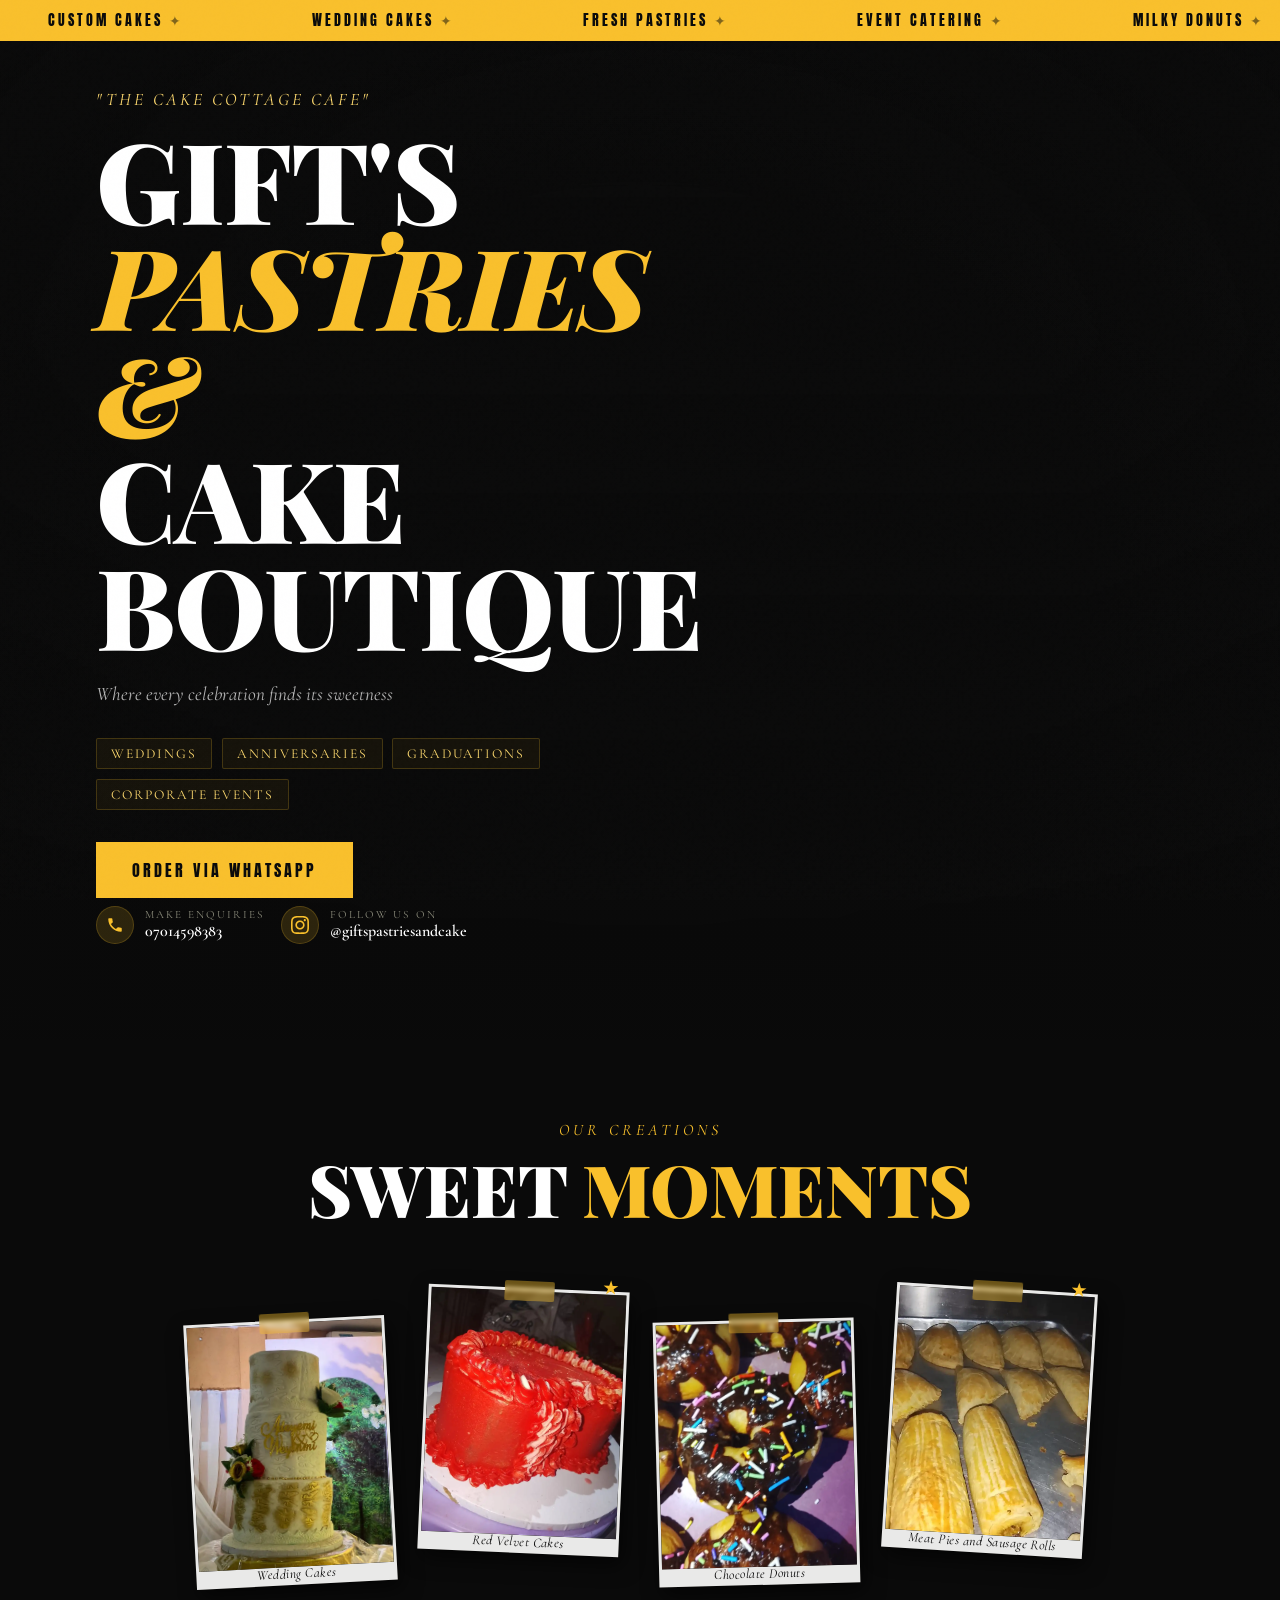
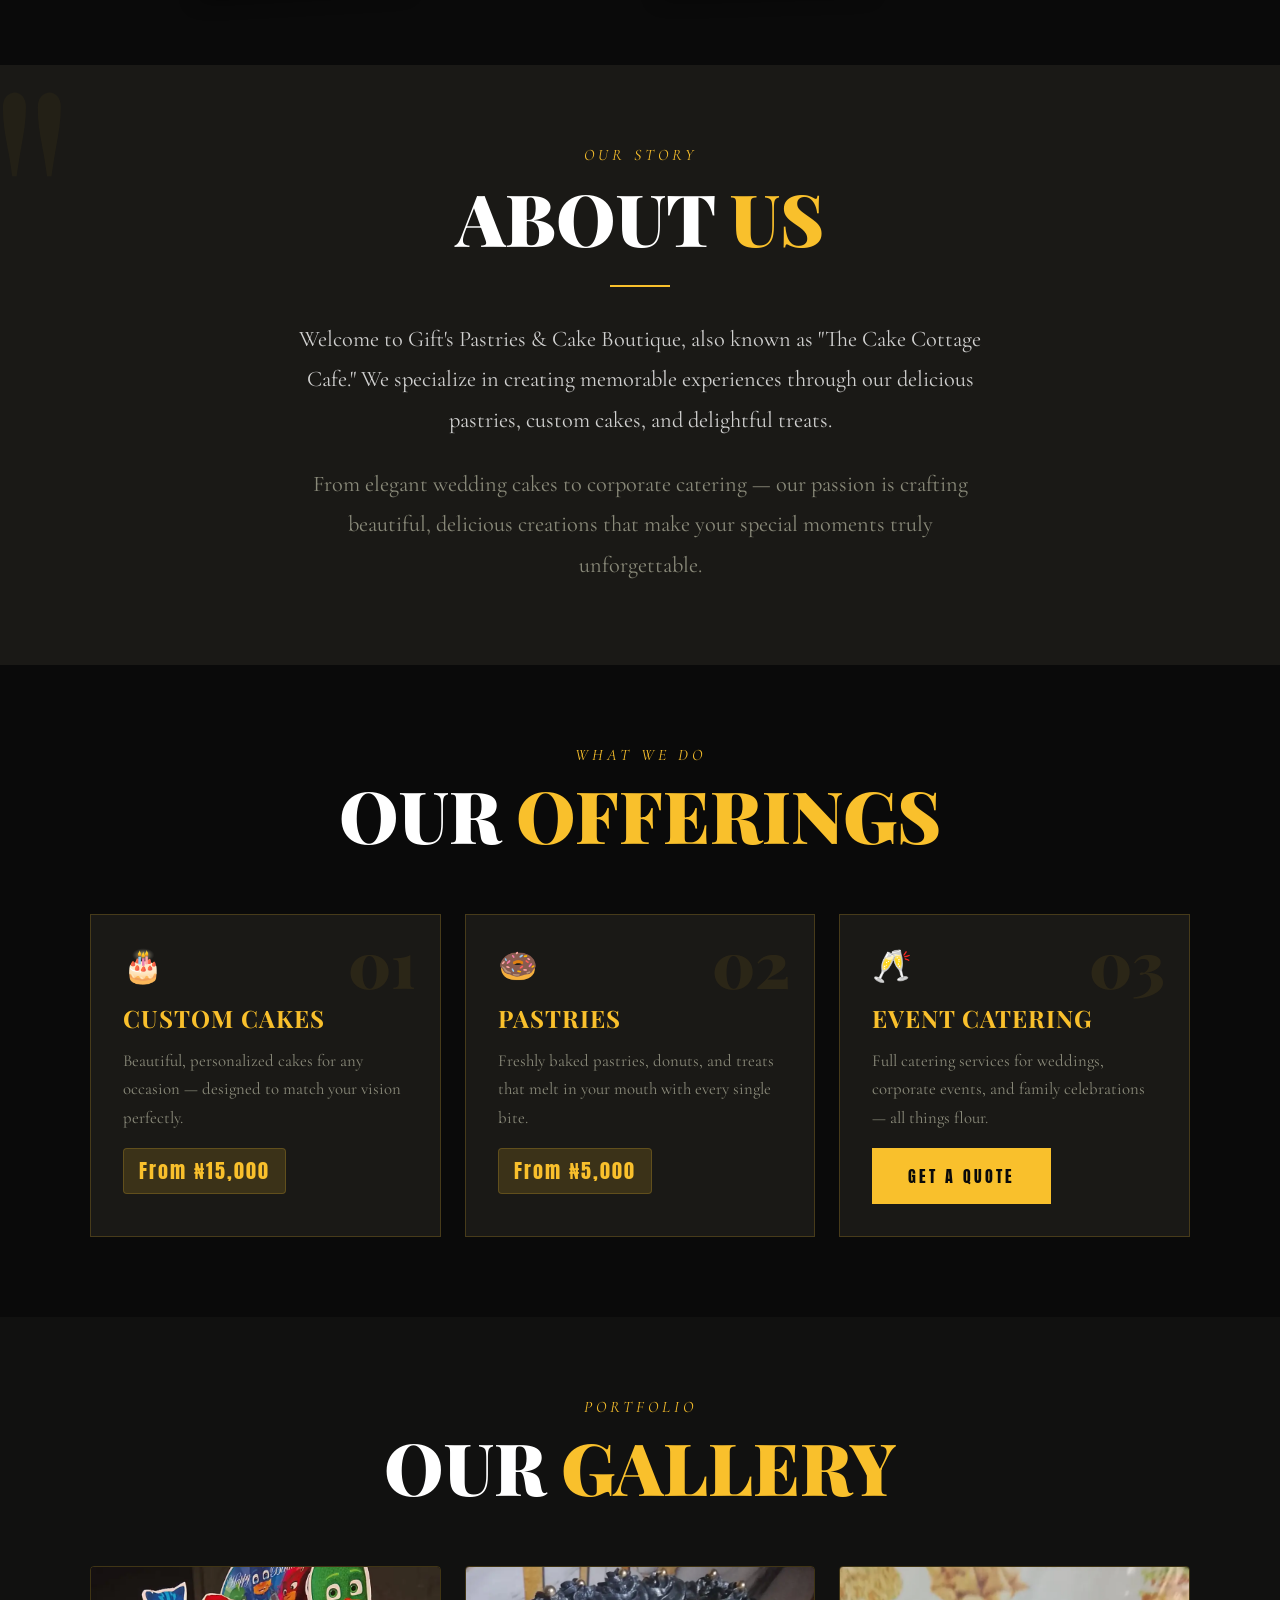
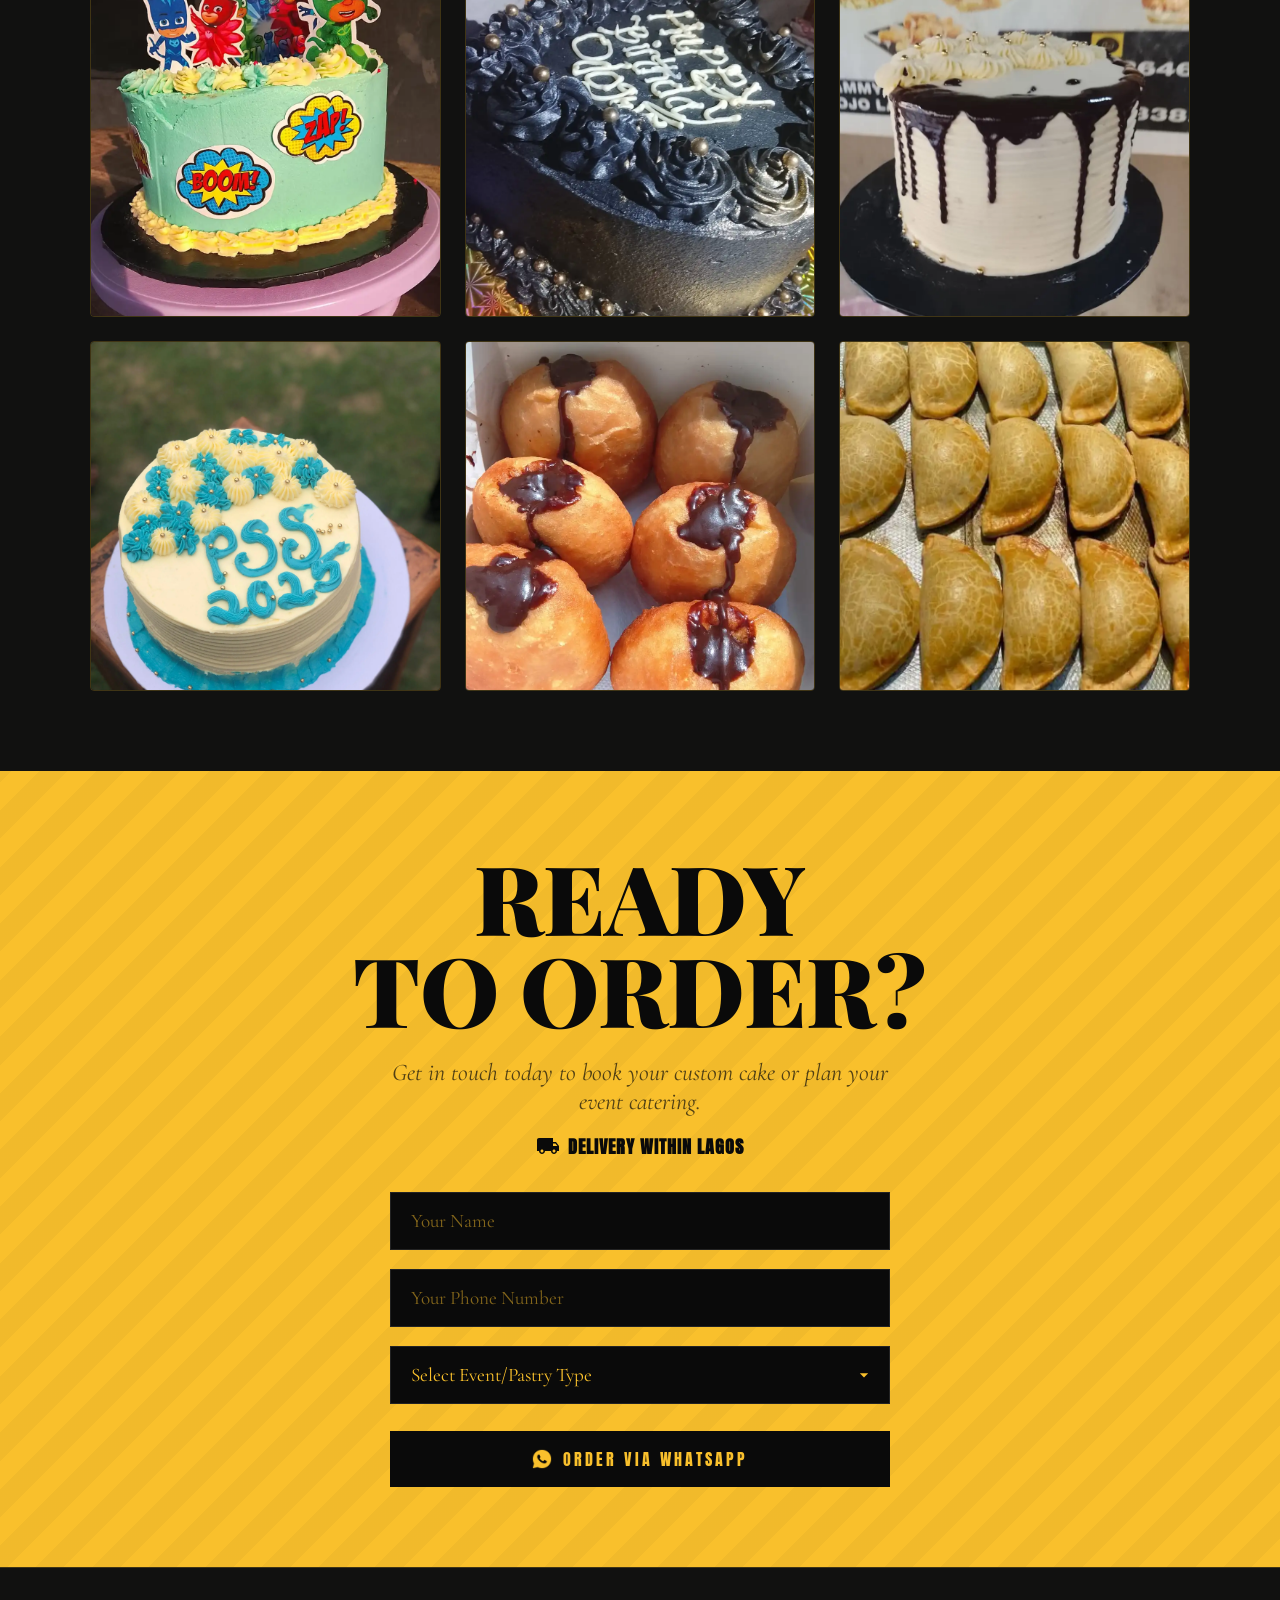
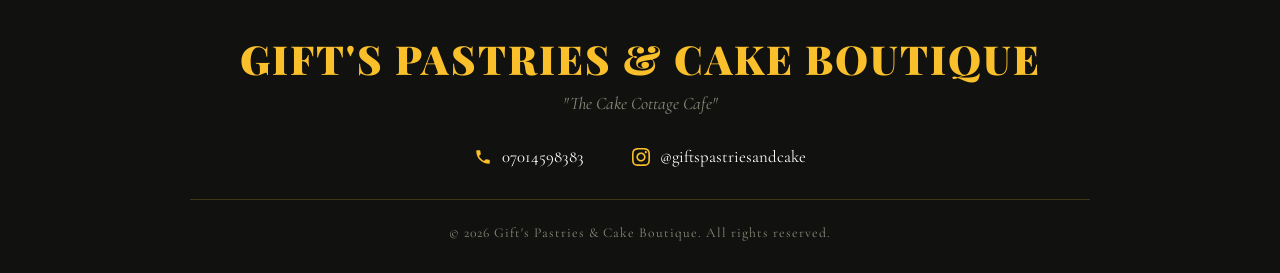
<file: index.html>
<!DOCTYPE html>
<html lang="en">

<head>
  <meta charset="UTF-8">
  <meta name="viewport" content="width=device-width, initial-scale=1.0">
  <meta name="description" content="Gift's Pastries & Cake Boutique - The Cake Cottage Cafe">
  <meta name="author" content="Mishael Enyi">
  <meta name="keywords"
    content="Gift's Pastries, Cake Boutique, The Cake Cottage Cafe, custom cakes, wedding cakes, fresh pastries, event catering, milky donuts, small chops, birthday cakes, bespoke bakery, dessert catering">
  <meta name="robots" content="index, follow">
  <meta name="theme-color" content="#f9c02c">

  <!-- Open Graph / Facebook / WhatsApp -->
  <meta property="og:type" content="website">
  <meta property="og:url" content="https://gift-pastries.netlify.app/">
  <meta property="og:title" content="Gift's Pastries & Cake Boutique — The Cake Cottage Cafe">
  <meta property="og:description"
    content="Custom cakes, fresh pastries, milky donuts & full event catering. Perfect for weddings, anniversaries, graduations & corporate events.">
  <meta property="og:image" content="https://images.unsplash.com/photo-1535141192574-5d4897c12636?w=1200&q=80">
  <meta property="og:image:width" content="1200">
  <meta property="og:image:height" content="630">
  <meta property="og:image:alt" content="A beautiful custom cake by Gift's Pastries & Cake Boutique">
  <meta property="og:site_name" content="Gift's Pastries & Cake Boutique">
  <meta property="og:locale" content="en_NG">

  <!-- Twitter Card -->
  <meta name="twitter:card" content="summary_large_image">
  <meta name="twitter:url" content="https://gift-pastries.netlify.app/">
  <meta name="twitter:title" content="Gift's Pastries & Cake Boutique — The Cake Cottage Cafe">
  <meta name="twitter:description"
    content="Custom cakes, fresh pastries, milky donuts & full event catering. Perfect for weddings, anniversaries, graduations & corporate events.">
  <meta name="twitter:image" content="https://images.unsplash.com/photo-1535141192574-5d4897c12636?w=1200&q=80">
  <meta name="twitter:image:alt" content="A beautiful custom cake by Gift's Pastries & Cake Boutique">

  <!-- Google tag (gtag.js) -->
  <script async src="https://www.googletagmanager.com/gtag/js?id=G-R46GGZGENL"></script>
  <script>
    window.dataLayer = window.dataLayer || [];
    function gtag() { dataLayer.push(arguments); }
    gtag('js', new Date());

    gtag('config', 'G-R46GGZGENL');
  </script>
  <script type="text/javascript">
    (function (c, l, a, r, i, t, y) {
      c[a] = c[a] || function () { (c[a].q = c[a].q || []).push(arguments) };
      t = l.createElement(r); t.async = 1; t.src = "https://www.clarity.ms/tag/" + i;
      y = l.getElementsByTagName(r)[0]; y.parentNode.insertBefore(t, y);
    })(window, document, "clarity", "script", "vhzvmpqry4");
  </script>

  <!-- Canonical URL -->
  <link rel="canonical" href="https://gift-pastries.netlify.app/">
  <link rel="icon" href="./images/favicon.png" type="image/png">
  <link rel="preconnect" href="https://fonts.googleapis.com">
  <link rel="preconnect" href="https://fonts.gstatic.com" crossorigin>
  <link
    href="https://fonts.googleapis.com/css2?family=Playfair+Display:ital,wght@0,400;0,700;0,900;1,400;1,700&family=Cormorant+Garamond:ital,wght@0,300;0,400;0,600;1,300;1,400&family=Anton&display=swap"
    rel="stylesheet">
  <link rel="stylesheet" href="style/style.css">
  <title>Gift's Pastries & Cake Boutique</title>
</head>

<body>

  <!-- TICKER RIBBON -->
  <div class="ribbon" aria-hidden="true">
    <div class="ribbon-inner">
      <span class="ribbon-item">Custom Cakes <span>✦</span></span>
      <span class="ribbon-item">Wedding Cakes <span>✦</span></span>
      <span class="ribbon-item">Fresh Pastries <span>✦</span></span>
      <span class="ribbon-item">Event Catering <span>✦</span></span>
      <span class="ribbon-item">Milky Donuts <span>✦</span></span>
      <span class="ribbon-item">Small Chops <span>✦</span></span>
      <span class="ribbon-item">Custom Cakes <span>✦</span></span>
      <span class="ribbon-item">Wedding Cakes <span>✦</span></span>
      <span class="ribbon-item">Fresh Pastries <span>✦</span></span>
      <span class="ribbon-item">Event Catering <span>✦</span></span>
      <span class="ribbon-item">Milky Donuts <span>✦</span></span>
      <span class="ribbon-item">Small Chops <span>✦</span></span>
    </div>
  </div>

  <!-- HERO -->
  <header class="hero">
    <video class="hero-bg" src="./images/pastry-images/hero-vid.mp4" autoplay loop muted playsinline
      disablePictureInPicture></video>
    <div class="hero-overlay"></div>
    <div class="hero-content">
      <p class="hero-eyebrow">"The Cake Cottage Cafe"</p>
      <h1 class="hero-title">
        Gift's
        <em>Pastries &</em>
        Cake Boutique
      </h1>
      <p class="hero-tagline">Where every celebration finds its sweetness</p>

      <div class="hero-events">
        <span class="hero-event-tag">Weddings</span>
        <span class="hero-event-tag">Anniversaries</span>
        <span class="hero-event-tag">Graduations</span>
        <span class="hero-event-tag">Corporate Events</span>
      </div>

      <div class="hero-ctas">
        <a href="#cta" class="btn-primary">
          Order via whatsapp
        </a>
      </div>

      <div class="hero-contact">
        <a href="tel:+2347014598383" class="contact-pill">
          <div class="contact-icon" aria-hidden="true">
            <svg viewBox="0 0 24 24" xmlns="http://www.w3.org/2000/svg">
              <path
                d="M6.62 10.79c1.44 2.83 3.76 5.14 6.59 6.59l2.2-2.2c.27-.27.67-.36 1.02-.24 1.12.37 2.33.57 3.57.57.55 0 1 .45 1 1V20c0 .55-.45 1-1 1-9.39 0-17-7.61-17-17 0-.55.45-1 1-1h3.5c.55 0 1 .45 1 1 0 1.25.2 2.45.57 3.57.11.35.03.74-.25 1.02l-2.2 2.2z" />
            </svg>
          </div>
          <div class="contact-info">
            <span class="contact-label">Make Enquiries</span>
            <span class="contact-value">07014598383</span>
          </div>
        </a>
        <a href="https://www.instagram.com/giftspastriesandcake" target="_blank" rel="noopener noreferrer"
          class="contact-pill">
          <div class="contact-icon" aria-hidden="true">
            <svg viewBox="0 0 24 24" xmlns="http://www.w3.org/2000/svg">
              <path
                d="M12 2.163c3.204 0 3.584.012 4.85.07 3.252.148 4.771 1.691 4.919 4.919.058 1.265.069 1.645.069 4.849 0 3.205-.012 3.584-.069 4.849-.149 3.225-1.664 4.771-4.919 4.919-1.266.058-1.644.07-4.85.07-3.204 0-3.584-.012-4.849-.07-3.26-.149-4.771-1.699-4.919-4.92-.058-1.265-.07-1.644-.07-4.849 0-3.204.013-3.583.07-4.849.149-3.227 1.664-4.771 4.919-4.919 1.266-.057 1.645-.069 4.849-.069zm0-2.163c-3.259 0-3.667.014-4.947.072-4.358.2-6.78 2.618-6.98 6.98-.059 1.281-.073 1.689-.073 4.948 0 3.259.014 3.668.072 4.948.2 4.358 2.618 6.78 6.98 6.98 1.281.058 1.689.072 4.948.072 3.259 0 3.668-.014 4.948-.072 4.354-.2 6.782-2.618 6.979-6.98.059-1.28.073-1.689.073-4.948 0-3.259-.014-3.667-.072-4.947-.196-4.354-2.617-6.78-6.979-6.98-1.281-.059-1.69-.073-4.949-.073zm0 5.838c-3.403 0-6.162 2.759-6.162 6.162s2.759 6.163 6.162 6.163 6.162-2.759 6.162-6.163c0-3.403-2.759-6.162-6.162-6.162zm0 10.162c-2.209 0-4-1.79-4-4 0-2.209 1.791-4 4-4s4 1.791 4 4c0 2.21-1.791 4-4 4zm6.406-11.845c-.796 0-1.441.645-1.441 1.44s.645 1.44 1.441 1.44c.795 0 1.439-.645 1.439-1.44s-.644-1.44-1.439-1.44z" />
            </svg>
          </div>
          <div class="contact-info">
            <span class="contact-label">Follow us on</span>
            <span class="contact-value">@giftspastriesandcake</span>
          </div>
        </a>
      </div>
    </div>
  </header>

  <main>
    <!-- SCRAPBOOK -->
    <section class="scrapbook-section">
      <div class="section-header reveal">
        <span class="section-label">Our Creations</span>
        <h2 class="section-title">Sweet <span class="accent">Moments</span></h2>
      </div>
      <div class="scrapbook-grid">
        <div class="scrap-card">
          <div class="scrap-inner">
            <div class="scrap-img-wrap">
              <img src="./images/pastry-images/wedding-cake.webp"
                alt="A beautifully decorated custom wedding cake with elegant detailing" loading="lazy">
            </div>
            <span class="scrap-caption">Wedding Cakes</span>
          </div>
        </div>
        <div class="scrap-card">
          <div class="scrap-inner">
            <div class="scrap-img-wrap">
              <img src="./images/pastry-images/red-cake.webp" alt="Beautiful red velvet cake slice or cake"
                loading="lazy">
            </div>
            <span class="scrap-caption">Red Velvet Cakes</span>
          </div>
        </div>
        <div class="scrap-card">
          <div class="scrap-inner">
            <div class="scrap-img-wrap">
              <img src="./images/pastry-images/choco-donut.webp" alt="Richly coated chocolate donuts arranged nicely"
                loading="lazy">
            </div>
            <span class="scrap-caption">Chocolate Donuts</span>
          </div>
        </div>
        <div class="scrap-card">
          <div class="scrap-inner">
            <div class="scrap-img-wrap">
              <img src="./images/pastry-images/meat-pie.webp" alt="A set of delicious and savory Nigerian meat pies"
                loading="lazy">
            </div>
            <span class="scrap-caption">Meat Pies and Sausage Rolls</span>
          </div>
        </div>
      </div>
    </section>

    <!-- ABOUT -->
    <section class="about-section">
      <div class="about-inner reveal">
        <span class="section-label" style="display:block;margin-bottom:1rem;">Our Story</span>
        <h2 class="section-title" style="margin-bottom:1.5rem;">About <span class="accent">Us</span></h2>
        <div class="gold-divider"></div>
        <p>
          Welcome to Gift's Pastries & Cake Boutique, also known as "The Cake Cottage Cafe." We specialize in creating
          memorable experiences through our delicious pastries, custom cakes, and delightful treats.
        </p>
        <p>
          From elegant wedding cakes to corporate catering — our passion is crafting beautiful,
          delicious creations that make your special moments truly unforgettable.
        </p>
      </div>
    </section>

    <!-- OFFERINGS -->
    <section class="offerings-section">
      <div class="section-header reveal">
        <span class="section-label">What We Do</span>
        <h2 class="section-title">Our <span class="accent">Offerings</span></h2>
      </div>
      <div class="offerings-grid">
        <div class="offering-card reveal">
          <span class="offering-number">01</span>
          <div class="offering-icon" aria-hidden="true">🎂</div>
          <h3>Custom Cakes</h3>
          <p>Beautiful, personalized cakes for any occasion — designed to match your vision perfectly.</p>
          <p class="offering-price">From ₦15,000</p>
        </div>
        <div class="offering-card reveal" style="transition-delay:0.15s">
          <span class="offering-number">02</span>
          <div class="offering-icon" aria-hidden="true">🍩</div>
          <h3>Pastries</h3>
          <p>Freshly baked pastries, donuts, and treats that melt in your mouth with every single bite.</p>
          <p class="offering-price">From ₦5,000</p>
        </div>
        <div class="offering-card reveal" style="transition-delay:0.3s">
          <span class="offering-number">03</span>
          <div class="offering-icon" aria-hidden="true">🥂</div>
          <h3>Event Catering</h3>
          <p>Full catering services for weddings, corporate events, and family celebrations — all things flour.</p>
          <a href="https://wa.me/+2347014598383&text=Hello,%20I'd%20like%20to%20order%20for%20event%20catering%and%I%would%like%a%quote" style="color: black;"><button class="btn-primary"
            style="margin-top:1rem;">Get a quote</button></a>
        </div>
      </div>
    </section>

    <!-- GALLERY -->
    <section class="gallery-section">
      <div class="section-header reveal">
        <span class="section-label">Portfolio</span>
        <h2 class="section-title">Our <span class="accent">Gallery</span></h2>
      </div>
      <div class="gallery-grid">
        <div class="gallery-item reveal">
          <img src="./images/pastry-images/pj-masks-cake.webp" alt="PJ Masks Custom Cake" loading="lazy">
        </div>
        <div class="gallery-item reveal" style="transition-delay:0.1s">
          <img src="./images/pastry-images/black-cake.webp" alt="Black Cake" loading="lazy">
        </div>
        <div class="gallery-item reveal" style="transition-delay:0.2s">
          <img src="./images/pastry-images/white-cake.webp" alt="White Decoration Cake" loading="lazy">
        </div>
        <div class="gallery-item reveal" style="transition-delay:0.3s">
          <img src="./images/pastry-images/pss-cake.webp" alt="PSS Cake" loading="lazy">
        </div>
        <div class="gallery-item reveal" style="transition-delay:0.4s">
          <img src="./images/pastry-images/jam-filled-donut.webp" alt="Jam filled donut" loading="lazy">
        </div>
        <div class="gallery-item reveal" style="transition-delay:0.5s">
          <img src="./images/pastry-images/meatpie.webp" alt="Meat pie selection" loading="lazy">
        </div>
      </div>
    </section>

    <!-- CTA -->
    <section class="cta-section" id="cta">
      <h2 class="reveal">Ready<br>to Order?</h2>
      <p class="reveal" style="margin-bottom: 1rem;">Get in touch today to book your custom cake or plan your event
        catering.</p>
      <div class="reveal"
        style="display: flex; align-items: center; justify-content: center; gap: 8px; font-weight: 600; color: #0a0a0a; margin-bottom: 2rem; font-size: 1.15rem; font-family: 'Anton', sans-serif; text-transform: uppercase; letter-spacing: 1px;">
        <svg viewBox="0 0 24 24" width="24" height="24" fill="currentColor">
          <path
            d="M20 8h-3V4H3c-1.1 0-2 .9-2 2v11h2c0 1.66 1.34 3 3 3s3-1.34 3-3h6c0 1.66 1.34 3 3 3s3-1.34 3-3h2v-5l-3-4zM6 18.5c-.83 0-1.5-.67-1.5-1.5s.67-1.5 1.5-1.5 1.5.67 1.5 1.5-.67 1.5-1.5 1.5zm13.5-9l1.96 2.5H17V9.5h2.5zm-1.5 9c-.83 0-1.5-.67-1.5-1.5s.67-1.5 1.5-1.5 1.5.67 1.5 1.5-.67 1.5-1.5 1.5z" />
        </svg>
        Delivery within Lagos
      </div>
      <form class="cta-form reveal" id="orderForm">
        <div class="form-group">
          <input type="text" id="orderName" placeholder="Your Name" required>
        </div>
        <div class="form-group">
          <input type="tel" id="orderNumber" placeholder="Your Phone Number" required>
        </div>
        <div class="form-group">
          <select id="orderType" required>
            <option value="" disabled selected>Select Event/Pastry Type</option>
            <option value="Bento Cake">Bento Cake</option>
            <option value="12 Inch Cake">12 Inch Cake</option>
            <option value="Custom Cake">Custom Cake</option>
            <option value="Doughnuts">Doughnuts</option>
            <option value="Small Chops">Small Chops</option>
            <option value="Event Catering">Event Catering</option>
            <option value="Other">Other</option>
          </select>
        </div>
        <div class="form-group" id="otherTypeGroup" style="display: none;">
          <input type="text" id="orderTypeOther" placeholder="Please specify">
        </div>
        <button type="submit" class="btn-dark">
          <img src=./images/icons8-whatsapp-50.png alt="whatsapp icon" style="width: 20px; height: 20px;">
          Order via WhatsApp
        </button>
      </form>
    </section>
  </main>

  <!-- FOOTER -->
  <footer>
    <div class="footer-inner">
      <p class="footer-brand">Gift's Pastries & Cake Boutique</p>
      <p class="footer-tagline">"The Cake Cottage Cafe"</p>
      <div class="footer-links">
        <a href="tel:+2347014598383" class="footer-link">
          <svg viewBox="0 0 24 24" aria-hidden="true">
            <path
              d="M6.62 10.79c1.44 2.83 3.76 5.14 6.59 6.59l2.2-2.2c.27-.27.67-.36 1.02-.24 1.12.37 2.33.57 3.57.57.55 0 1 .45 1 1V20c0 .55-.45 1-1 1-9.39 0-17-7.61-17-17 0-.55.45-1 1-1h3.5c.55 0 1 .45 1 1 0 1.25.2 2.45.57 3.57.11.35.03.74-.25 1.02l-2.2 2.2z" />
          </svg>
          07014598383
        </a>
        <a href="https://www.instagram.com/giftspastriesandcake" target="_blank" rel="noopener noreferrer"
          class="footer-link">
          <svg viewBox="0 0 24 24" aria-hidden="true">
            <path
              d="M12 2.163c3.204 0 3.584.012 4.85.07 3.252.148 4.771 1.691 4.919 4.919.058 1.265.069 1.645.069 4.849 0 3.205-.012 3.584-.069 4.849-.149 3.225-1.664 4.771-4.919 4.919-1.266.058-1.644.07-4.85.07-3.204 0-3.584-.012-4.849-.07-3.26-.149-4.771-1.699-4.919-4.92-.058-1.265-.07-1.644-.07-4.849 0-3.204.013-3.583.07-4.849.149-3.227 1.664-4.771 4.919-4.919 1.266-.057 1.645-.069 4.849-.069zm0-2.163c-3.259 0-3.667.014-4.947.072-4.358.2-6.78 2.618-6.98 6.98-.059 1.281-.073 1.689-.073 4.948 0 3.259.014 3.668.072 4.948.2 4.358 2.618 6.78 6.98 6.98 1.281.058 1.689.072 4.948.072 3.259 0 3.668-.014 4.948-.072 4.354-.2 6.782-2.618 6.979-6.98.059-1.28.073-1.689.073-4.948 0-3.259-.014-3.667-.072-4.947-.196-4.354-2.617-6.78-6.979-6.98-1.281-.059-1.69-.073-4.949-.073zm0 5.838c-3.403 0-6.162 2.759-6.162 6.162s2.759 6.163 6.162 6.163 6.162-2.759 6.162-6.163c0-3.403-2.759-6.162-6.162-6.162zm0 10.162c-2.209 0-4-1.79-4-4 0-2.209 1.791-4 4-4s4 1.791 4 4c0 2.21-1.791 4-4 4zm6.406-11.845c-.796 0-1.441.645-1.441 1.44s.645 1.44 1.441 1.44c.795 0 1.439-.645 1.439-1.44s-.644-1.44-1.439-1.44z" />
          </svg>
          @giftspastriesandcake
        </a>
      </div>
      <p class="footer-copy">© 2026 Gift's Pastries & Cake Boutique. All rights reserved.</p>
    </div>
  </footer>

  <script src="script/script.js"></script>
</body>

</html>
</file>
<file: style/style.css>
:root {
      --bg: #0a0a0a;
      --bg-2: #111110;
      --bg-3: #1a1916;
      --gold: #f9c02c;
      --gold-light: #fdd96e;
      --gold-dim: rgba(249, 192, 44, 0.15);
      --white: #ffffff;
      --muted: #8a8a7a;
      --border: rgba(249, 192, 44, 0.2);
    }

    *,
    *::before,
    *::after {
      margin: 0;
      padding: 0;
      box-sizing: border-box;
    }

    html {
      scroll-behavior: smooth;
    }

    body {
      font-family: 'Cormorant Garamond', serif;
      background: var(--bg);
      color: var(--white);
      overflow-x: hidden;
    }

    /* ── NOISE TEXTURE OVERLAY ── */
    body::before {
      content: '';
      position: fixed;
      inset: 0;
      background-image: url("data:image/svg+xml,%3Csvg viewBox='0 0 256 256' xmlns='http://www.w3.org/2000/svg'%3E%3Cfilter id='noise'%3E%3CfeTurbulence type='fractalNoise' baseFrequency='0.9' numOctaves='4' stitchTiles='stitch'/%3E%3C/filter%3E%3Crect width='100%25' height='100%25' filter='url(%23noise)' opacity='0.04'/%3E%3C/svg%3E");
      pointer-events: none;
      z-index: 9999;
      opacity: 0.4;
    }

    /* ── ANIMATIONS ── */
    @keyframes fadeUp {
      from {
        opacity: 0;
        transform: translateY(40px);
      }

      to {
        opacity: 1;
        transform: translateY(0);
      }
    }

    @keyframes fadeIn {
      from {
        opacity: 0;
      }

      to {
        opacity: 1;
      }
    }

    @keyframes shimmer {
      0% {
        background-position: -200% center;
      }

      100% {
        background-position: 200% center;
      }
    }

    @keyframes float {

      0%,
      100% {
        transform: translateY(0) rotate(var(--rot));
      }

      50% {
        transform: translateY(-10px) rotate(var(--rot));
      }
    }

    @keyframes scaleIn {
      from {
        opacity: 0;
        transform: scale(0.92);
      }

      to {
        opacity: 1;
        transform: scale(1);
      }
    }

    @keyframes borderGlow {

      0%,
      100% {
        box-shadow: 0 0 15px rgba(249, 192, 44, 0.3);
      }

      50% {
        box-shadow: 0 0 35px rgba(249, 192, 44, 0.6);
      }
    }

    @keyframes slideLeft {
      from {
        opacity: 0;
        transform: translateX(60px);
      }

      to {
        opacity: 1;
        transform: translateX(0);
      }
    }

    @keyframes marquee {
      from {
        transform: translateX(0);
      }

      to {
        transform: translateX(-50%);
      }
    }

    @keyframes ribbonPulse {

      0%,
      100% {
        opacity: 0.8;
      }

      50% {
        opacity: 1;
      }
    }

    /* ── TICKER RIBBON ── */
    .ribbon {
      background: var(--gold);
      color: var(--bg);
      overflow: hidden;
      white-space: nowrap;
      padding: 10px 0;
      position: relative;
      z-index: 10;
    }

    .ribbon-inner {
      display: inline-flex;
      gap: 0;
      animation: marquee 20s linear infinite;
    }

    .ribbon-item {
      font-family: 'Anton', sans-serif;
      font-size: 0.85rem;
      letter-spacing: 3px;
      text-transform: uppercase;
      padding: 0 3rem;
    }

    .ribbon-item span {
      margin-right: 2rem;
      opacity: 0.5;
    }

    /* ── HERO ── */
    .hero {
      position: relative;
      min-height: 100svh;
      display: grid;
      grid-template-columns: 1fr;
      overflow: hidden;
    }

    .hero-bg {
      position: absolute;
      inset: 0;
      width: 100%;
      height: 100%;
      object-fit: cover;
      object-position: center 30%;
      transform: scale(1.05);
      animation: scaleIn 1.8s cubic-bezier(0.16, 1, 0.3, 1) forwards;
      pointer-events: none;
    }

    /* Dark gradient overlay - darker at bottom */
    .hero-overlay {
      position: absolute;
      inset: 0;
      background: linear-gradient(to bottom,
          rgba(10, 10, 10, 0.35) 0%,
          rgba(10, 10, 10, 0.45) 30%,
          rgba(10, 10, 10, 0.75) 60%,
          rgba(10, 10, 10, 0.96) 100%);
      z-index: 1;
    }

    /* Subtle vignette sides */
    .hero-overlay::after {
      content: '';
      position: absolute;
      inset: 0;
      background: radial-gradient(ellipse at center, transparent 50%, rgba(10, 10, 10, 0.6) 100%);
    }

    .hero-content {
      position: relative;
      z-index: 2;
      display: flex;
      flex-direction: column;
      justify-content: flex-end;
      padding: 3rem 1.5rem 4rem;
      min-height: 100svh;
    }

    .hero-eyebrow {
      font-family: 'Cormorant Garamond', serif;
      font-style: italic;
      font-size: 1.1rem;
      color: var(--gold-light);
      letter-spacing: 3px;
      text-transform: uppercase;
      margin-bottom: 1rem;
      opacity: 0;
      animation: fadeUp 0.8s ease 0.3s forwards;
    }

    .hero-title {
      font-family: 'Playfair Display', serif;
      font-size: clamp(3rem, 10vw, 7rem);
      font-weight: 900;
      line-height: 0.95;
      color: var(--white);
      text-transform: uppercase;
      letter-spacing: -1px;
      margin-bottom: 1.5rem;
      opacity: 0;
      animation: fadeUp 0.9s ease 0.5s forwards;
    }

    .hero-title em {
      font-style: italic;
      color: var(--gold);
      display: block;
    }

    .hero-tagline {
      font-size: 1.2rem;
      color: rgba(255, 255, 255, 0.7);
      font-style: italic;
      margin-bottom: 0.5rem;
      opacity: 0;
      animation: fadeUp 0.8s ease 0.7s forwards;
    }

    .hero-events {
      display: flex;
      flex-wrap: wrap;
      gap: 0.6rem;
      margin: 1.5rem 0 2rem;
      opacity: 0;
      animation: fadeUp 0.8s ease 0.9s forwards;
    }

    .hero-event-tag {
      border: 1px solid var(--border);
      color: var(--gold-light);
      font-family: 'Cormorant Garamond', serif;
      font-size: 0.85rem;
      letter-spacing: 2px;
      text-transform: uppercase;
      padding: 6px 14px;
      border-radius: 2px;
      background: rgba(249, 192, 44, 0.05);
      backdrop-filter: blur(4px);
      transition: all 0.3s ease;
    }

    .hero-event-tag:hover {
      background: rgba(249, 192, 44, 0.15);
      border-color: var(--gold);
    }

    .hero-ctas {
      display: flex;
      flex-direction: column;
      gap: 1rem;
      opacity: 0;
      animation: fadeUp 0.8s ease 1.1s forwards;
    }

    .btn-primary {
      display: inline-flex;
      align-items: center;
      justify-content: center;
      width: fit-content;
      padding: 16px 36px;
      background: var(--gold);
      color: var(--bg);
      font-family: 'Anton', sans-serif;
      font-size: 1rem;
      letter-spacing: 3px;
      text-transform: uppercase;
      text-decoration: none;
      border: none;
      cursor: pointer;
      position: relative;
      overflow: hidden;
      transition: transform 0.3s ease, box-shadow 0.3s ease;
    }

    .btn-primary::after {
      content: '';
      position: absolute;
      inset: 0;
      background: linear-gradient(105deg, transparent 40%, rgba(255, 255, 255, 0.3) 50%, transparent 60%);
      background-size: 200% auto;
      opacity: 0;
      transition: opacity 0.3s;
    }

    .btn-primary:hover {
      transform: translateY(-3px);
      box-shadow: 0 10px 40px rgba(249, 192, 44, 0.4);
    }

    .btn-primary:hover::after {
      opacity: 1;
      animation: shimmer 0.6s ease forwards;
    }

    .hero-contact {
      display: flex;
      flex-direction: column;
      gap: 1rem;
      margin-top: 0.5rem;
      opacity: 0;
      animation: fadeUp 0.8s ease 1.3s forwards;
    }

    .contact-pill {
      display: flex;
      align-items: center;
      gap: 0.7rem;
      text-decoration: none;
      color: var(--white);
      transition: color 0.3s;
    }

    .contact-pill:hover {
      color: var(--gold);
    }

    .contact-icon {
      width: 38px;
      height: 38px;
      background: var(--gold-dim);
      border: 1px solid var(--border);
      border-radius: 50%;
      display: flex;
      align-items: center;
      justify-content: center;
      flex-shrink: 0;
      transition: background 0.3s, border-color 0.3s;
    }

    .contact-pill:hover .contact-icon {
      background: var(--gold);
      border-color: var(--gold);
    }

    .contact-pill:hover .contact-icon svg {
      fill: var(--bg);
    }

    .contact-icon svg {
      fill: var(--gold);
      width: 18px;
      height: 18px;
    }

    .contact-info {
      display: flex;
      flex-direction: column;
    }

    .contact-label {
      font-size: 0.7rem;
      color: var(--muted);
      letter-spacing: 2px;
      text-transform: uppercase;
    }

    .contact-value {
      font-size: 1rem;
      font-weight: 600;
    }

    /* ── SCRAPBOOK SECTION ── */
    .scrapbook-section {
      padding: 5rem 1.5rem;
      background: var(--bg);
      overflow: hidden;
    }

    .section-header {
      text-align: center;
      margin-bottom: 4rem;
    }

    .section-label {
      font-family: 'Cormorant Garamond', serif;
      font-style: italic;
      color: var(--gold);
      font-size: 1rem;
      letter-spacing: 4px;
      text-transform: uppercase;
      display: block;
      margin-bottom: 0.8rem;
      opacity: 0;
      transition: opacity 0.6s ease;
    }

    .section-title {
      font-family: 'Playfair Display', serif;
      font-size: clamp(2.2rem, 6vw, 4.5rem);
      font-weight: 900;
      line-height: 1;
      text-transform: uppercase;
    }

    .section-title .accent {
      color: var(--gold);
    }

    .scrapbook-grid {
      display: grid;
      grid-template-columns: 1fr 1fr;
      gap: 1.5rem;
      max-width: 900px;
      margin: 0 auto;
      position: relative;
    }

    .scrap-card {
      position: relative;
      cursor: pointer;
      opacity: 0;
      transition: opacity 0.5s ease;
    }

    .scrap-card.visible {
      opacity: 1;
    }

    /* Scrapbook rotation angles */
    .scrap-card:nth-child(1) {
      --rot: -3deg;
      animation: float 6s ease-in-out 0s infinite;
    }

    .scrap-card:nth-child(2) {
      --rot: 2.5deg;
      animation: float 7s ease-in-out 0.5s infinite;
    }

    .scrap-card:nth-child(3) {
      --rot: -1.5deg;
      animation: float 5.5s ease-in-out 1s infinite;
    }

    .scrap-card:nth-child(4) {
      --rot: 3.5deg;
      animation: float 6.5s ease-in-out 1.5s infinite;
    }

    .scrap-inner {
      position: relative;
      background: #1c1a14;
      border: 3px solid rgba(255, 255, 255, 0.9);
      border-bottom: 18px solid rgba(255, 255, 255, 0.9);
      transform: rotate(var(--rot));
      transition: transform 0.4s cubic-bezier(0.34, 1.56, 0.64, 1),
        box-shadow 0.4s ease,
        border-color 0.3s ease;
      box-shadow: 4px 8px 20px rgba(0, 0, 0, 0.6);
      overflow: visible;
    }

    .scrap-card:hover .scrap-inner {
      transform: rotate(0deg) scale(1.07) translateY(-10px);
      box-shadow: 8px 20px 50px rgba(0, 0, 0, 0.8), 0 0 30px rgba(249, 192, 44, 0.3);
      border-color: var(--gold);
      border-bottom-color: var(--gold);
      animation: borderGlow 2s ease-in-out infinite;
      z-index: 10;
    }

    .scrap-img-wrap {
      overflow: hidden;
      aspect-ratio: 4/5;
    }

    .scrap-img-wrap img {
      width: 100%;
      height: 100%;
      object-fit: cover;
      transition: transform 0.5s ease;
      display: block;
    }

    .scrap-card:hover .scrap-img-wrap img {
      transform: scale(1.08);
    }

    .scrap-caption {
      position: absolute;
      bottom: -14px;
      left: 0;
      right: 0;
      text-align: center;
      font-family: 'Cormorant Garamond', serif;
      font-style: italic;
      font-size: 0.85rem;
      color: var(--bg);
      letter-spacing: 0.5px;
      padding: 0 4px;
      line-height: 1;
    }

    /* Tape stickers */
    .scrap-inner::before {
      content: '';
      position: absolute;
      top: -10px;
      left: 50%;
      transform: translateX(-50%);
      width: 50px;
      height: 20px;
      background: rgba(249, 192, 44, 0.4);
      border-radius: 2px;
      z-index: 5;
      backdrop-filter: blur(2px);
    }

    /* Star sticker on some cards */
    .scrap-card:nth-child(2) .scrap-inner::after,
    .scrap-card:nth-child(4) .scrap-inner::after {
      content: '★';
      position: absolute;
      top: -18px;
      right: 8px;
      font-size: 1.2rem;
      color: var(--gold);
      z-index: 6;
    }

    /* ── ABOUT ── */
    .about-section {
      background: var(--bg-3);
      padding: 5rem 1.5rem;
      position: relative;
      overflow: hidden;
    }

    .about-section::before {
      content: '"';
      position: absolute;
      top: -2rem;
      left: -1rem;
      font-family: 'Playfair Display', serif;
      font-size: 20rem;
      color: rgba(249, 192, 44, 0.04);
      line-height: 1;
      pointer-events: none;
    }

    .about-inner {
      max-width: 700px;
      margin: 0 auto;
      text-align: center;
      position: relative;
    }

    .about-inner p {
      font-size: clamp(1.1rem, 2.5vw, 1.4rem);
      line-height: 1.8;
      color: rgba(255, 255, 255, 0.8);
    }

    .about-inner p+p {
      margin-top: 1.5rem;
      color: var(--muted);
    }

    .gold-divider {
      width: 60px;
      height: 2px;
      background: var(--gold);
      margin: 2rem auto;
    }

    /* ── OFFERINGS ── */
    .offerings-section {
      background: var(--bg);
      padding: 5rem 1.5rem;
    }

    .offerings-grid {
      display: grid;
      gap: 1.5rem;
      max-width: 1100px;
      margin: 0 auto;
    }

    .offering-card {
      background: var(--bg-3);
      border: 1px solid var(--border);
      padding: 2rem;
      position: relative;
      overflow: hidden;
      transition: transform 0.4s ease, border-color 0.4s ease, box-shadow 0.4s ease;
      opacity: 0;
    }

    .offering-card.visible {
      opacity: 1;
      animation: fadeUp 0.6s ease forwards;
    }

    .offering-card::before {
      content: '';
      position: absolute;
      bottom: 0;
      left: 0;
      width: 100%;
      height: 3px;
      background: linear-gradient(90deg, transparent, var(--gold), transparent);
      transform: scaleX(0);
      transition: transform 0.4s ease;
    }

    .offering-card:hover {
      transform: translateY(-6px);
      border-color: var(--gold);
      box-shadow: 0 20px 60px rgba(0, 0, 0, 0.5);
    }

    .offering-card:hover::before {
      transform: scaleX(1);
    }

    .offering-number {
      font-family: 'Playfair Display', serif;
      font-size: 4rem;
      font-weight: 900;
      color: rgba(249, 192, 44, 0.08);
      line-height: 1;
      position: absolute;
      top: 1rem;
      right: 1.5rem;
      transition: color 0.4s;
    }

    .offering-card:hover .offering-number {
      color: rgba(249, 192, 44, 0.15);
    }

    .offering-icon {
      font-size: 2rem;
      margin-bottom: 1rem;
    }

    .offering-card h3 {
      font-family: 'Playfair Display', serif;
      font-size: 1.5rem;
      font-weight: 700;
      color: var(--gold);
      text-transform: uppercase;
      letter-spacing: 1px;
      margin-bottom: 0.8rem;
    }

    .offering-card p {
      font-size: 1.05rem;
      line-height: 1.7;
      color: var(--muted);
    }

    .offering-card p.offering-price {
      font-family: 'Anton', sans-serif;
      font-size: 1.25rem;
      color: var(--gold);
      letter-spacing: 2px;
      margin-top: 1rem;
      display: inline-block;
      background: var(--gold-dim);
      padding: 5px 15px;
      border-radius: 4px;
      border: 1px solid var(--border);
    }

    /* ── GALLERY SECTION ── */
    .gallery-section {
      background: var(--bg-2);
      padding: 5rem 1.5rem;
      position: relative;
    }

    .gallery-grid {
      display: grid;
      grid-template-columns: repeat(auto-fill, minmax(280px, 1fr));
      gap: 1.5rem;
      max-width: 1100px;
      margin: 0 auto;
    }

    .gallery-item {
      position: relative;
      overflow: hidden;
      aspect-ratio: 1;
      border-radius: 4px;
      border: 1px solid var(--border);
    }
    
    .gallery-item img {
      width: 100%;
      height: 100%;
      object-fit: cover;
      transition: transform 0.5s ease;
      display: block;
    }
    
    .gallery-item:hover img {
      transform: scale(1.08);
    }

    /* ── CTA SECTION ── */
    .cta-section {
      background: var(--gold);
      padding: 5rem 1.5rem;
      text-align: center;
      position: relative;
      overflow: hidden;
    }

    .cta-section::before {
      content: '';
      position: absolute;
      inset: 0;
      background: repeating-linear-gradient(-45deg,
          transparent,
          transparent 20px,
          rgba(0, 0, 0, 0.03) 20px,
          rgba(0, 0, 0, 0.03) 40px);
    }

    .cta-section h2 {
      font-family: 'Playfair Display', serif;
      font-size: clamp(2.5rem, 8vw, 6rem);
      font-weight: 900;
      text-transform: uppercase;
      color: var(--bg);
      line-height: 0.95;
      margin-bottom: 1.5rem;
      position: relative;
    }

    .cta-section p {
      font-size: clamp(1.1rem, 2.5vw, 1.5rem);
      color: rgba(10, 10, 10, 0.7);
      max-width: 500px;
      margin: 0 auto 2.5rem;
      font-style: italic;
      position: relative;
    }

    .cta-buttons {
      display: flex;
      flex-direction: column;
      align-items: center;
      gap: 1rem;
      position: relative;
    }

    .btn-dark {
      display: inline-flex;
      align-items: center;
      gap: 0.7rem;
      padding: 16px 36px;
      background: var(--bg);
      color: var(--gold);
      font-family: 'Anton', sans-serif;
      font-size: 1rem;
      letter-spacing: 3px;
      text-transform: uppercase;
      text-decoration: none;
      transition: background 0.3s, transform 0.3s, box-shadow 0.3s;
    }

    .btn-dark:hover {
      background: #222;
      transform: translateY(-3px);
      box-shadow: 0 12px 30px rgba(0, 0, 0, 0.3);
    }

    .btn-dark svg {
      fill: var(--gold);
      width: 20px;
      height: 20px;
      flex-shrink: 0;
    }

    .cta-form {
      max-width: 500px;
      margin: 0 auto;
      display: flex;
      flex-direction: column;
      gap: 1.2rem;
      position: relative;
      z-index: 2;
    }

    .form-group {
      width: 100%;
    }

    .cta-form input,
    .cta-form select {
      width: 100%;
      padding: 16px 20px;
      background: var(--bg);
      border: 1px solid rgba(255, 255, 255, 0.1);
      color: var(--gold);
      font-family: 'Cormorant Garamond', serif;
      font-size: 1.2rem;
      outline: none;
      transition: border-color 0.3s, box-shadow 0.3s;
    }

    .cta-form input::placeholder {
      color: rgba(249, 192, 44, 0.5);
    }

    .cta-form input:focus,
    .cta-form select:focus {
      border-color: var(--white);
      box-shadow: 0 0 15px rgba(0, 0, 0, 0.3);
    }

    .cta-form select {
      appearance: none;
      cursor: pointer;
      background-image: url("data:image/svg+xml,%3Csvg xmlns='http://www.w3.org/2000/svg' viewBox='0 0 24 24' fill='%23f9c02c'%3E%3Cpath d='M7 10l5 5 5-5z'/%3E%3C/svg%3E");
      background-repeat: no-repeat;
      background-position: right 15px center;
      background-size: 20px;
    }

    .cta-form button[type="submit"] {
      border: none;
      cursor: pointer;
      width: 100%;
      justify-content: center;
      margin-top: 0.5rem;
    }

    /* ── FOOTER ── */
    footer {
      background: var(--bg-2);
      padding: 4rem 1.5rem 2rem;
      border-top: 1px solid var(--border);
    }

    .footer-inner {
      max-width: 900px;
      margin: 0 auto;
      text-align: center;
    }

    .footer-brand {
      font-family: 'Playfair Display', serif;
      font-size: clamp(1.5rem, 4vw, 2.5rem);
      font-weight: 900;
      text-transform: uppercase;
      color: var(--gold);
      letter-spacing: 2px;
    }

    .footer-tagline {
      font-style: italic;
      color: var(--muted);
      font-size: 1.1rem;
      margin: 0.5rem 0 2rem;
    }

    .footer-links {
      display: flex;
      flex-direction: column;
      align-items: center;
      gap: 1rem;
      margin-bottom: 2rem;
    }

    .footer-link {
      display: flex;
      align-items: center;
      gap: 0.6rem;
      color: var(--white);
      text-decoration: none;
      font-size: 1.05rem;
      transition: color 0.3s;
    }

    .footer-link:hover {
      color: var(--gold);
    }

    .footer-link svg {
      fill: var(--gold);
      width: 18px;
      height: 18px;
      flex-shrink: 0;
    }

    .footer-copy {
      color: var(--muted);
      font-size: 0.85rem;
      border-top: 1px solid var(--border);
      padding-top: 1.5rem;
      letter-spacing: 1px;
    }

    /* ── SCROLL REVEAL ── */
    .reveal {
      opacity: 0;
      transform: translateY(30px);
      transition: opacity 0.7s ease, transform 0.7s ease;
    }

    .reveal.visible {
      opacity: 1;
      transform: translateY(0);
    }

    /* ── RESPONSIVE ── */
    @media (min-width: 640px) {
      .hero-ctas {
        flex-direction: row;
        align-items: center;
      }

      .hero-contact {
        flex-direction: row;
      }

      .cta-buttons {
        flex-direction: row;
        justify-content: center;
      }

      .footer-links {
        flex-direction: row;
        justify-content: center;
        gap: 3rem;
      }
    }

    @media (min-width: 768px) {
      .hero-content {
        padding: 3rem 4rem 5rem;
      }

      .scrapbook-grid {
        grid-template-columns: repeat(4, 1fr);
        gap: 2rem;
      }

      .scrap-card:nth-child(odd) {
        margin-top: 2rem;
      }

      .offerings-grid {
        grid-template-columns: repeat(3, 1fr);
      }
    }

    @media (min-width: 1024px) {
      .hero-content {
        padding: 3rem 6rem 6rem;
        max-width: 800px;
      }
    }
/* ── ACCESSIBILITY (A11Y) ── */
/* Ensure all focusable elements have a clear visual indicator when navigating via keyboard */
a:focus-visible,
button:focus-visible,
input:focus-visible,
textarea:focus-visible,
select:focus-visible {
  outline: 3px solid var(--gold);
  outline-offset: 4px;
  border-radius: 2px;
}

/* Remove default focus outline for mouse users but keep it for keyboard users */
a:focus:not(:focus-visible),
button:focus:not(:focus-visible),
input:focus:not(:focus-visible),
textarea:focus:not(:focus-visible),
select:focus:not(:focus-visible) {
  outline: none;
}
</file>
